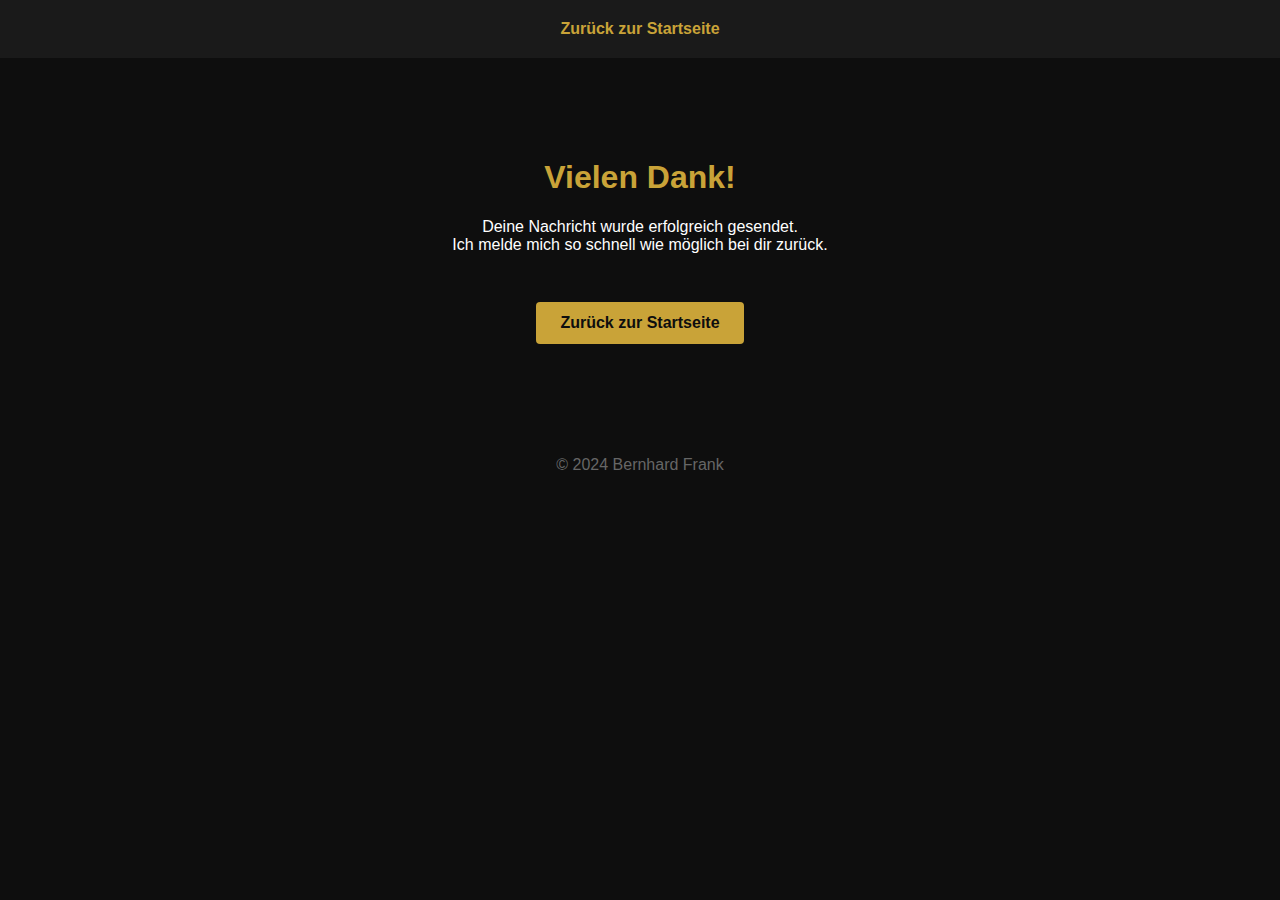
<file: danke.html>
<!DOCTYPE html>
<html lang="de">
<head>
  <meta charset="UTF-8" />
  <meta name="viewport" content="width=device-width, initial-scale=1.0"/>
  <title>Danke für deine Nachricht</title>
  <link rel="stylesheet" href="style.css" />
</head>
<body>

  <nav class="topnav">
    <a href="index.html">Zurück zur Startseite</a>
  </nav>

  <main style="text-align: center; padding: 5rem 2rem;">
    <h1 style="color: #c9a338;">Vielen Dank!</h1>
    <p>Deine Nachricht wurde erfolgreich gesendet.<br>
    Ich melde mich so schnell wie möglich bei dir zurück.</p>

    <a href="index.html" class="cta-button" style="margin-top: 2rem;">Zurück zur Startseite</a>
  </main>

  <footer>
    <p>&copy; 2024 Bernhard Frank</p>
  </footer>

</body>
</html>
</file>
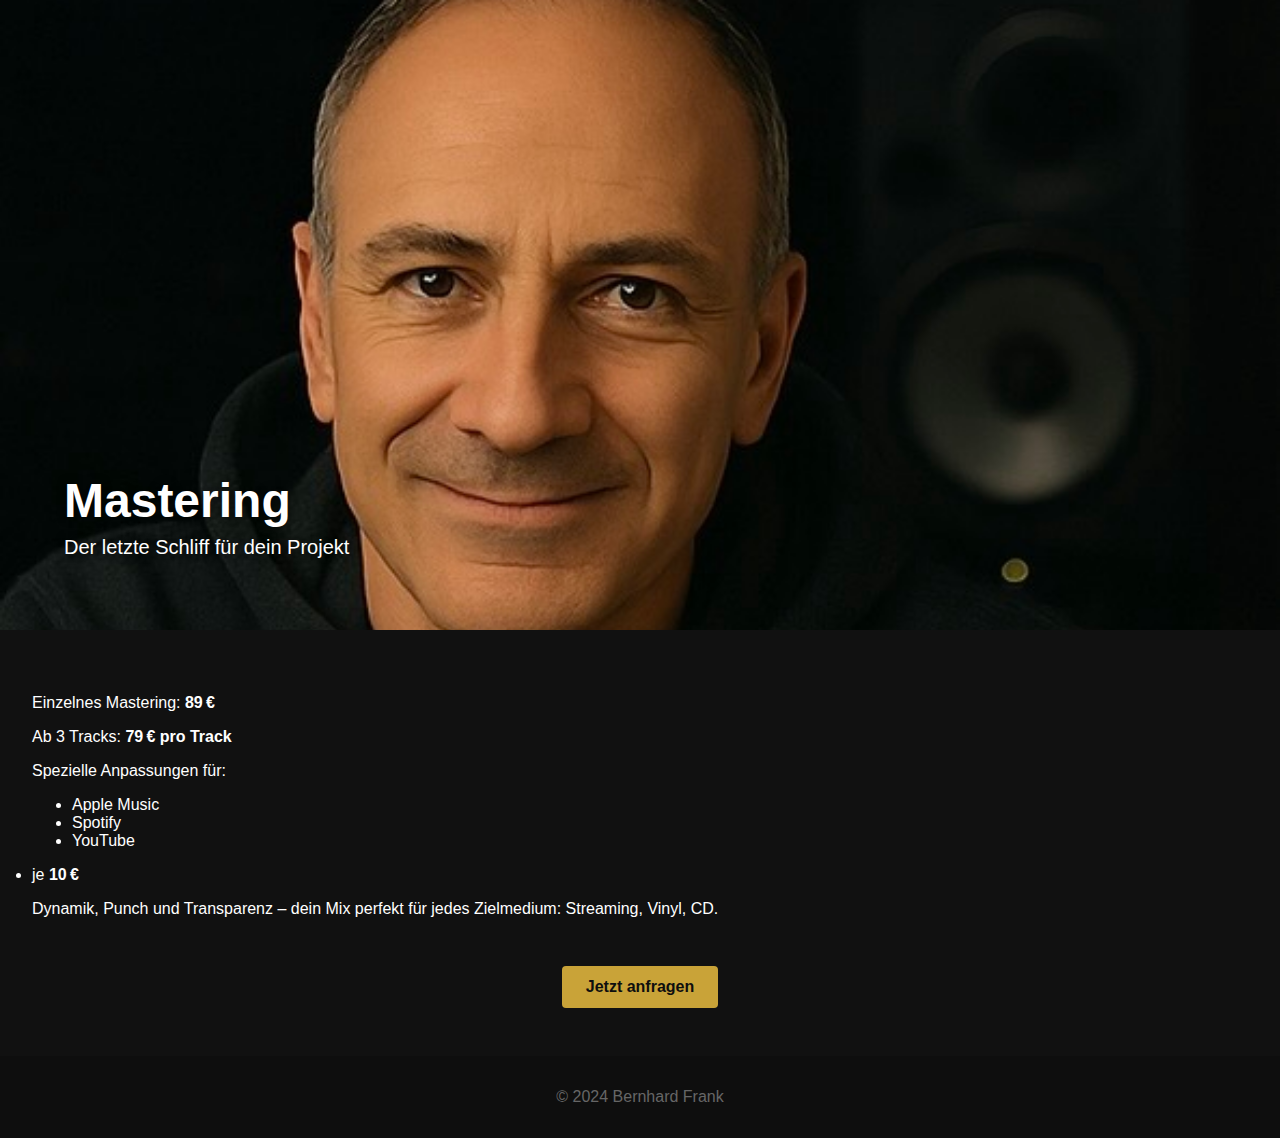
<file: mastering.html>
<!DOCTYPE html>
<html lang="de">
<head>
  <meta charset="UTF-8" />
  <meta name="viewport" content="width=device-width, initial-scale=1.0"/>
  <title>Mastering – Bernhard Frank</title>
  <link rel="stylesheet" href="style.css" />
</head>
<body>
  <header>
    <div class="hero small-hero">
      <img src="assets/header-image.jpg" alt="Bernhard Frank im Studio">
      <div class="hero-text">
        <h1>Mastering</h1>
        <p>Der letzte Schliff für dein Projekt</p>
      </div>
    </div>
  </header>

  <section class="services">
    <p>Einzelnes Mastering: <strong>89 €</strong></p>
    <p>Ab 3 Tracks: <strong>79 € pro Track</strong></p>
    <p>Spezielle Anpassungen für:
      <ul>
        <li>Apple Music</li>
        <li>Spotify</li>
        <li>YouTube</li>
              </ul>
        <li>  je <strong>10 €</strong></li>
      </ul>
    </p>
    <p>Dynamik, Punch und Transparenz – dein Mix perfekt für jedes Zielmedium: Streaming, Vinyl, CD.</p>

    <div style="text-align:center; margin-top: 2rem;">
      <a href="index.html#kontakt" class="cta-button">Jetzt anfragen</a>
    </div>
  </section>

  <footer>
    <p>&copy; 2024 Bernhard Frank</p>
  </footer>
</body>
</html>
</file>
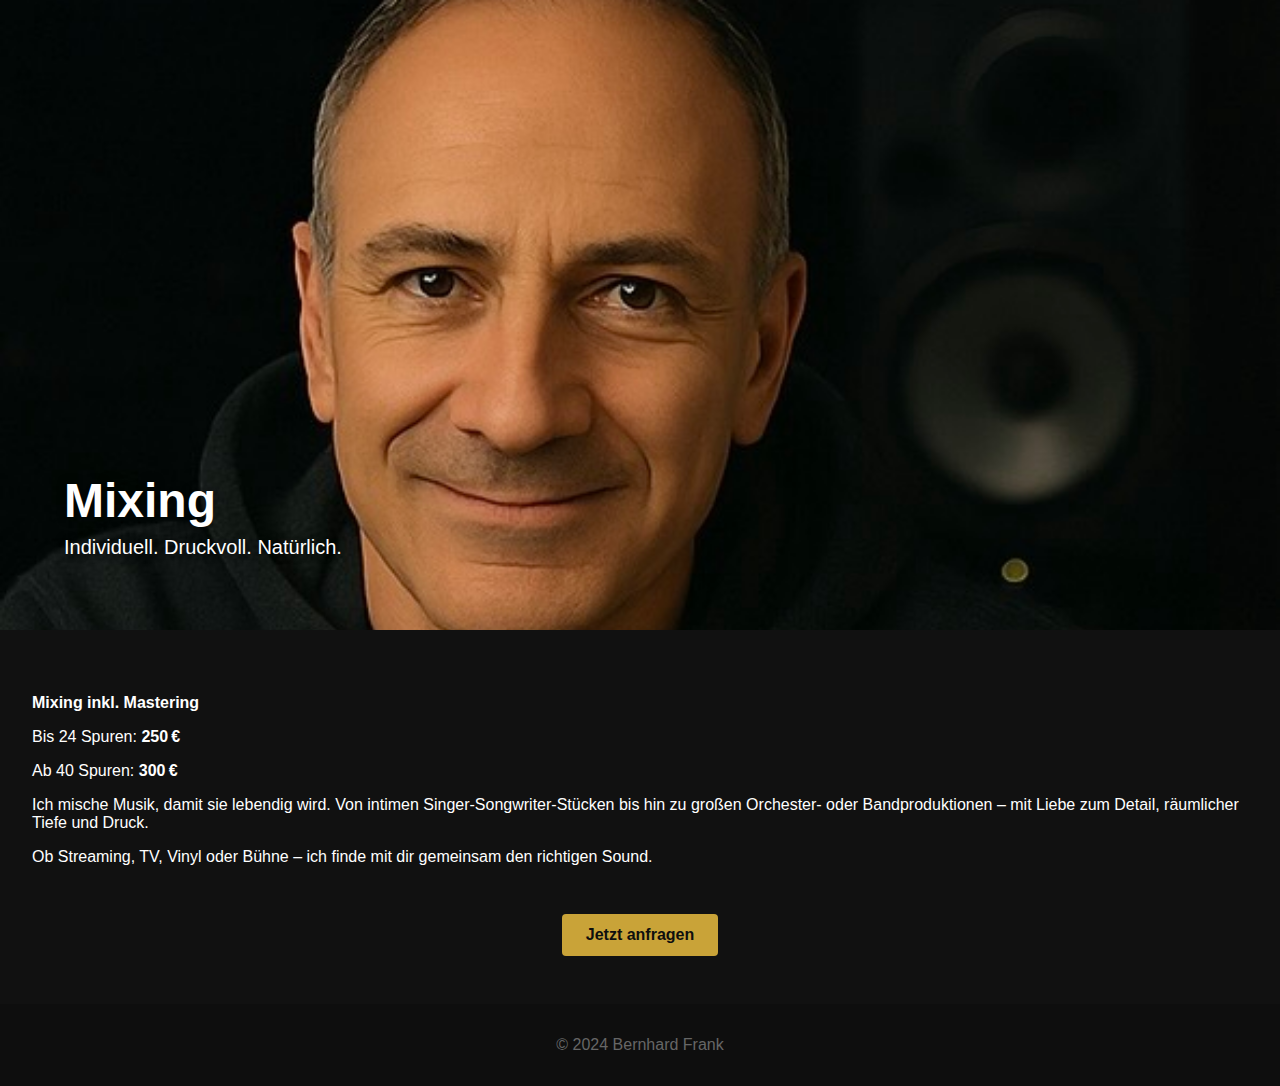
<file: mixing.html>
<!DOCTYPE html>
<html lang="de">
<head>
  <meta charset="UTF-8" />
  <meta name="viewport" content="width=device-width, initial-scale=1.0"/>
  <title>Mixing – Bernhard Frank</title>
  <link rel="stylesheet" href="style.css" />
</head>
<body>
  <header>
    <div class="hero small-hero">
      <img src="assets/header-image.jpg" alt="Bernhard Frank im Studio">
      <div class="hero-text">
        <h1>Mixing</h1>
        <p>Individuell. Druckvoll. Natürlich.</p>
      </div>
    </div>
  </header>

  <section class="services">
    <p><strong>Mixing inkl. Mastering</strong></p>
    <p>Bis 24 Spuren: <strong>250 €</strong></p>
    <p>Ab 40 Spuren: <strong>300 €</strong></p>

    <p>Ich mische Musik, damit sie lebendig wird. Von intimen Singer-Songwriter-Stücken bis hin zu großen Orchester- oder Bandproduktionen – mit Liebe zum Detail, räumlicher Tiefe und Druck.</p>

    <p>Ob Streaming, TV, Vinyl oder Bühne – ich finde mit dir gemeinsam den richtigen Sound.</p>

    <div style="text-align:center; margin-top: 2rem;">
      <a href="index.html#kontakt" class="cta-button">Jetzt anfragen</a>
    </div>
  </section>

  <footer>
    <p>&copy; 2024 Bernhard Frank</p>
  </footer>
</body>
</html>
</file>
<file: style.css>
/* Mini-Menü */
.topnav {
  background-color: #1a1a1a;
  display: flex;
  flex-wrap: wrap;
  justify-content: center;
  gap: 1rem;
  padding: 0.75rem;
}

.topnav a {
  color: #c9a338;
  text-decoration: none;
  font-weight: bold;
  padding: 0.5rem 1rem;
  border-radius: 4px;
}

.topnav a:hover {
  background-color: #333;
}
/* Grundlayout */
body {
  margin: 0;
  font-family: Arial, sans-serif;
  background-color: #0e0e0e;
  color: #ffffff;
}

header {
  position: relative;
}

/* Hero-Bild */
.hero img {
  width: 100%;
  height: 70vh;
  object-fit: cover;
  object-position: center 25%;
  display: block;
}

.hero-text {
  position: absolute;
  bottom: 10%;
  left: 5%;
  color: white;
  text-shadow: 0 0 10px rgba(0,0,0,0.6);
}

.hero-text h1 {
  font-size: 3rem;
  margin: 0;
}

.hero-text p {
  font-size: 1.25rem;
  margin: 0.5rem 0;
}

.cta-button {
  display: inline-block;
  margin-top: 1rem;
  padding: 0.75rem 1.5rem;
  background-color: #c9a338;
  color: #0e0e0e;
  text-decoration: none;
  font-weight: bold;
  border-radius: 4px;
  transition: background-color 0.2s ease;
}

.cta-button:hover {
  background-color: #e2b944;
}

/* Services-Bereich */
.services {
  background-color: #111;
  padding: 3rem 2rem;
}

.services h2 {
  text-align: center;
  color: #c9a338;
  font-size: 2rem;
  margin-bottom: 2rem;
}

.service-grid {
  display: grid;
  grid-template-columns: repeat(auto-fit, minmax(220px, 1fr));
  gap: 2rem;
  max-width: 1000px;
  margin: 0 auto;
}

.service-item {
  background-color: #1c1c1c;
  border-radius: 8px;
  padding: 1.5rem;
  text-align: center;
  transition: transform 0.2s ease, box-shadow 0.2s ease;
  color: #c9a338;
}

.service-item:hover {
  transform: translateY(-4px);
  box-shadow: 0 0 12px rgba(255, 255, 255, 0.1);
}

.service-item img,
.service-item svg {
  height: 40px;
  margin-bottom: 1rem;
  fill: currentColor;
  stroke: currentColor;
}

.service-item a {
  color: #c9a338;
  text-decoration: none;
  font-weight: bold;
  font-size: 1.1rem;
  display: block;
  margin-top: 0.5rem;
}

/* Kontakt */
.kontakt {
  padding: 3rem 2rem;
  background-color: #1c1c1c;
  text-align: center;
}

.kontakt h2 {
  color: #c9a338;
  font-size: 2rem;
  margin-bottom: 1rem;
}

.kontakt input[type="text"],
.kontakt input[type="email"],
.kontakt input[type="tel"] {
  width: 300px;
  padding: 0.5rem;
  margin-top: 0.25rem;
  border: none;
  border-radius: 4px;
  background-color: #2b2b2b;
  color: white;
}

.kontakt input[type="submit"] {
  margin-top: 1rem;
  background-color: #c9a338;
  color: #0e0e0e;
  padding: 0.75rem 1.5rem;
  border: none;
  border-radius: 4px;
  font-weight: bold;
  cursor: pointer;
}

.kontakt input[type="submit"]:hover {
  background-color: #e2b944;
}

/* Footer */
footer {
  text-align: center;
  padding: 1rem;
  background-color: #0e0e0e;
  color: #666;
}
</file>
